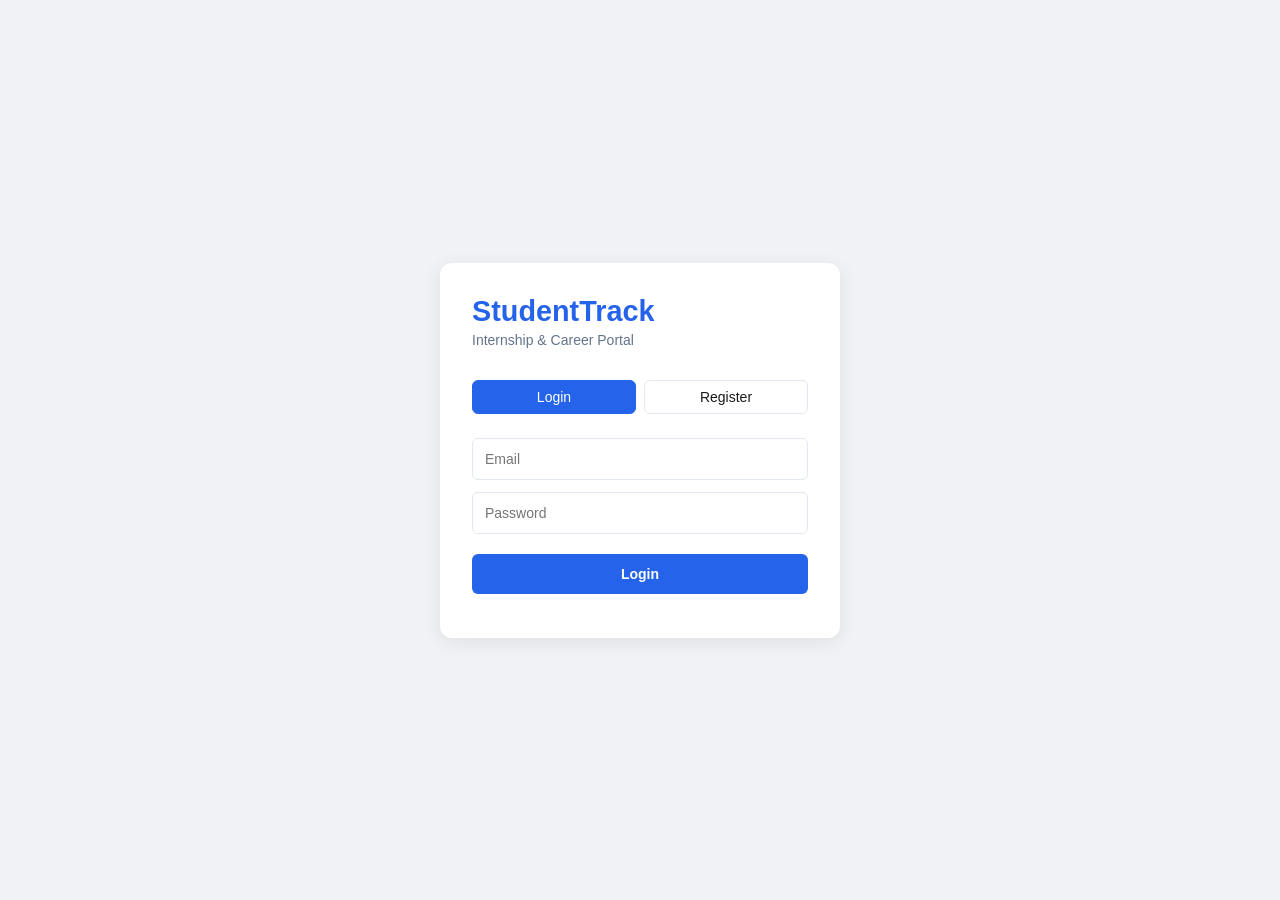
<file: frontend/pages/index.html>
<!DOCTYPE html>
<html lang="en">
<head>
    <meta charset="UTF-8">
    <meta name="viewport" content="width=device-width, initial-scale=1.0">
    <title>StudentTrack — Login</title>
    <link rel="stylesheet" href="../css/main.css">
</head>
<body>
    <div class="auth-container">
        <div class="auth-card">
            <h1>StudentTrack</h1>
            <p class="subtitle">Internship & Career Portal</p>

            <!-- TABS -->
            <div class="tabs">
                <button class="tab active" onclick="switchTab('login')">Login</button>
                <button class="tab" onclick="switchTab('register')">Register</button>
            </div>

            <!-- LOGIN FORM -->
            <div id="login-form">
                <input type="email" id="login-email" placeholder="Email" />
                <input type="password" id="login-password" placeholder="Password" />
                <button onclick="handleLogin()">Login</button>
            </div>

            <!-- REGISTER FORM -->
            <div id="register-form" style="display:none">
                <input type="email" id="reg-email" placeholder="Email" />
                <input type="password" id="reg-password" placeholder="Password" />
                <input type="text" id="reg-fullname" placeholder="Full Name" />
                <select id="reg-role">
                    <option value="student">Student</option>
                    <option value="company">Company</option>
                </select>
                <div id="student-fields">
                    <input type="text" id="reg-student-id" placeholder="Student ID" />
                </div>
                <button onclick="handleRegister()">Register</button>
            </div>

            <p id="error-msg" class="error"></p>
        </div>
    </div>

    <script type="module" src="../js/auth.js"></script>
</body>
</html>
</file>
<file: frontend/css/main.css>
* {
    margin: 0;
    padding: 0;
    box-sizing: border-box;
}

body {
    font-family: 'Segoe UI', sans-serif;
    background: #f0f2f5;
    color: #1a1a1a;
}

/* AUTH */
.auth-container {
    min-height: 100vh;
    display: flex;
    align-items: center;
    justify-content: center;
}

.auth-card {
    background: white;
    padding: 2rem;
    border-radius: 12px;
    width: 400px;
    box-shadow: 0 4px 20px rgba(0,0,0,0.08);
}

.auth-card h1 {
    font-size: 1.8rem;
    font-weight: 700;
    color: #2563eb;
    margin-bottom: 0.25rem;
}

.subtitle {
    color: #64748b;
    font-size: 0.875rem;
    margin-bottom: 1.5rem;
}

/* TABS */
.tabs {
    display: flex;
    gap: 0.5rem;
    margin-bottom: 1.5rem;
}

.tab {
    flex: 1;
    padding: 0.5rem;
    border: 1px solid #e2e8f0;
    background: white;
    border-radius: 6px;
    cursor: pointer;
    font-size: 0.875rem;
    color: #1a1a1a;
    font-weight: 500;
}

.tab.active {
    background: #2563eb;
    color: white;
    border-color: #2563eb;
}

/* INPUTS */
input, select {
    width: 100%;
    padding: 0.75rem;
    border: 1px solid #e2e8f0;
    border-radius: 6px;
    font-size: 0.875rem;
    margin-bottom: 0.75rem;
    outline: none;
}

input:focus, select:focus {
    border-color: #2563eb;
}

button {
    width: 100%;
    padding: 0.75rem;
    background: #2563eb;
    color: white;
    border: none;
    border-radius: 6px;
    font-size: 0.875rem;
    font-weight: 600;
    cursor: pointer;
    margin-top: 0.5rem;
}

button:hover {
    background: #1d4ed8;
    border-color: #2563eb;
    color: #2563eb;
}

.error {
    color: #ef4444;
    font-size: 0.8rem;
    margin-top: 0.75rem;
    text-align: center;
}
</file>
